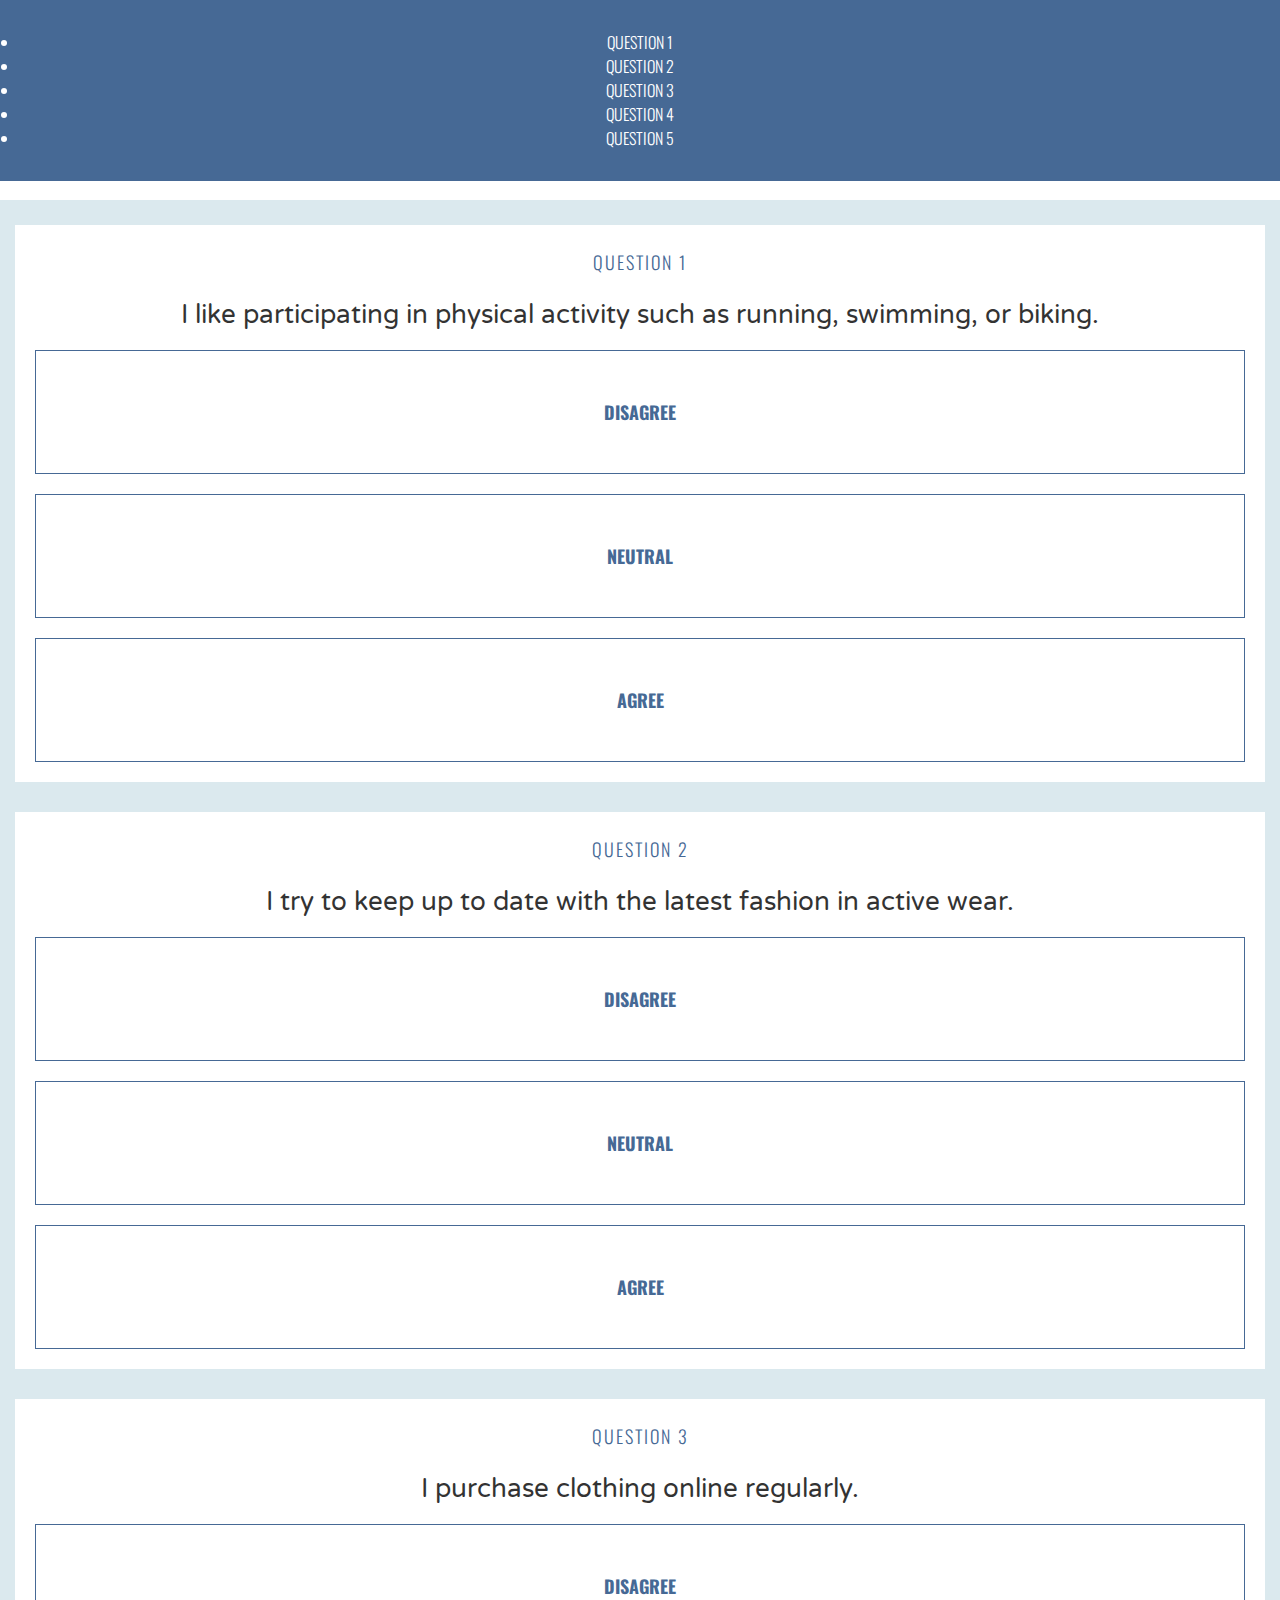
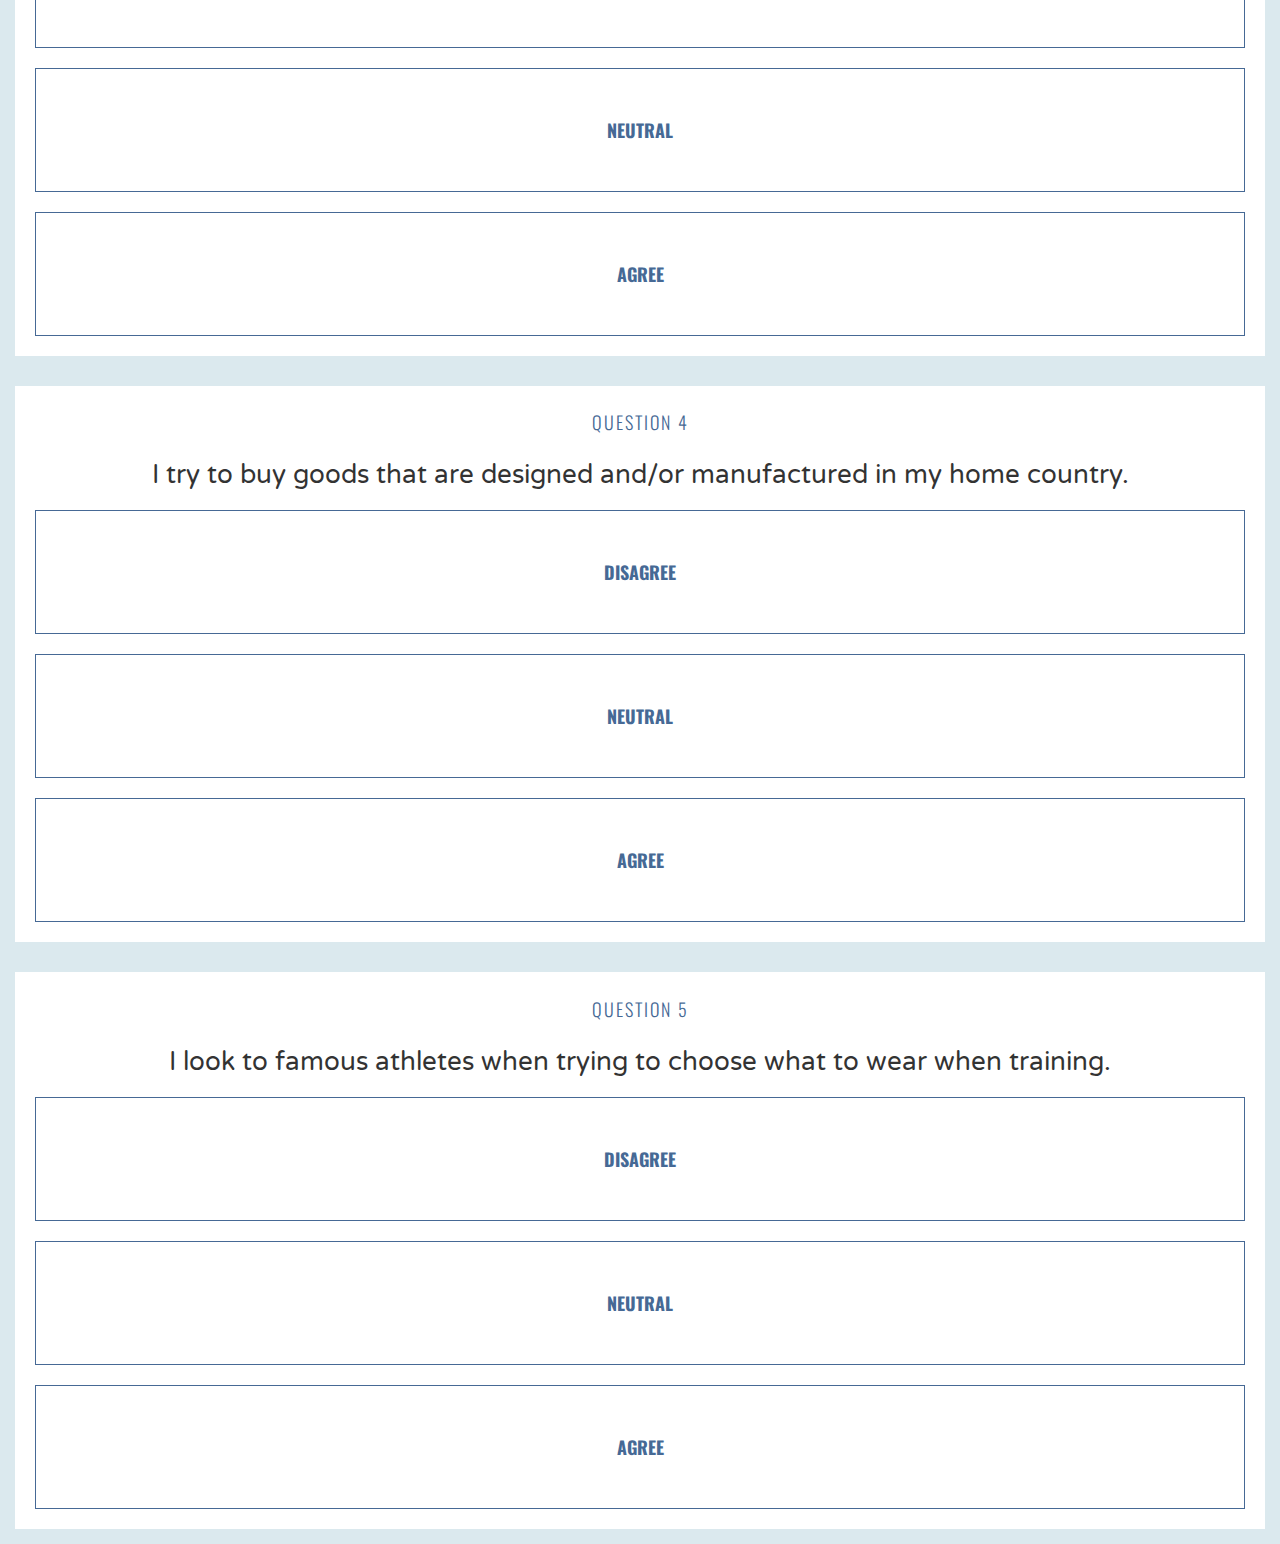
<file: Learning_css/fluxo css/index.html>
<!DOCTYPE html>
<html>
<head>
  <title>Please Participate in Our Survey!</title>
  <link href="https://fonts.googleapis.com/css?family=Oswald:300,700|Varela+Round" rel="stylesheet">
  <link rel="stylesheet" href="style.css">
</head>
<body>

  <header>
    <ul>
      <li>Question 1</li>
      <li>Question 2</li>
      <li>Question 3</li>
      <li>Question 4</li>
      <li>Question 5</li>
    </ul>
  </header>
  
  <div class="welcome">
    <h1>Welcome to our survey!</h1>
    <p>We're looking forward to getting your answers so we can make sure our products and services are the best they can be!</p>
  </div>

  <div class="question">
    <h4>Question 1</h4>
    <h2>I like participating in physical activity such as running, swimming, or biking.</h2>

    <div class="answer">
      <h3>Disagree</h3>
    </div>

    <div class="answer">
      <h3>Neutral</h3>
    </div>

    <div class="answer">
      <h3>Agree</h3>
    </div>
  </div>

  <div class="question">
    <h4>Question 2</h4>
    <h2>I try to keep up to date with the latest fashion in active wear.</h2>

    <div class="answer">
      <h3>Disagree</h3>
    </div>

    <div class="answer">
      <h3>Neutral</h3>
    </div>

    <div class="answer">
      <h3>Agree</h3>
    </div>
  </div>

  <div class="question">
    <h4>Question 3</h4>
    <h2>I purchase clothing online regularly.</h2>

    <div class="answer">
      <h3>Disagree</h3>
    </div>

    <div class="answer">
      <h3>Neutral</h3>
    </div>

    <div class="answer">
      <h3>Agree</h3>
    </div>
  </div>

  <div class="question">
    <h4>Question 4</h4>
    <h2>I try to buy goods that are designed and/or manufactured in my home country.</h2>

    <div class="answer">
      <h3>Disagree</h3>
    </div>

    <div class="answer">
      <h3>Neutral</h3>
    </div>

    <div class="answer">
      <h3>Agree</h3>
    </div>
  </div>

  <div class="question">
    <h4>Question 5</h4>
    <h2>I look to famous athletes when trying to choose what to wear when training.</h2>

    <div class="answer">
      <h3>Disagree</h3>
    </div>

    <div class="answer">
      <h3>Neutral</h3>
    </div>

    <div class="answer">
      <h3>Agree</h3>
    </div>
  </div>

</body>
</html>
</file>
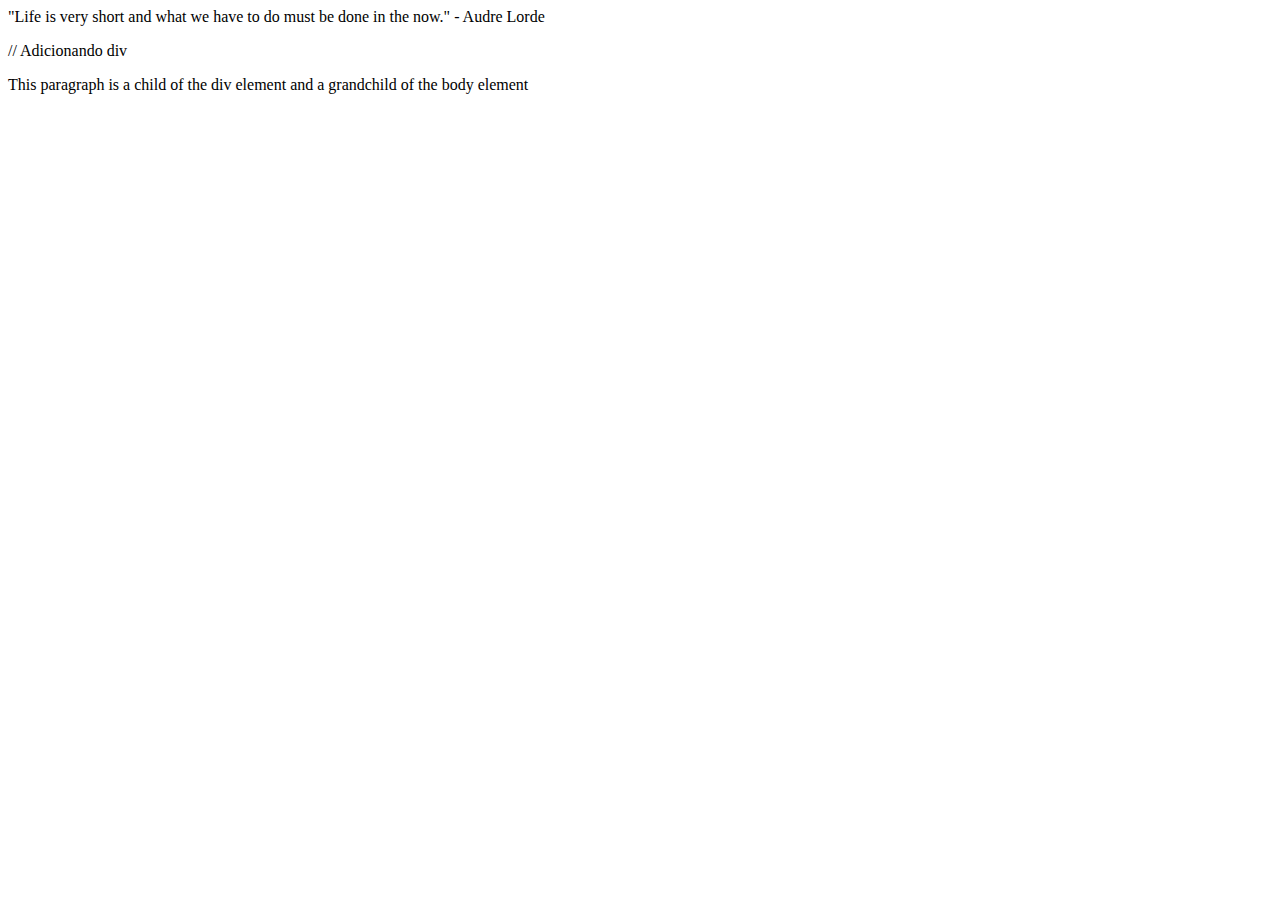
<file: index01.html>
<body>
  
  <p>"Life is very short and what we have to do must be done in the now." - Audre Lorde</p>



  // Adicionando div 
  <div>
    <p>This paragraph is a child of the div element and a grandchild of the body element</p>
  </div>

</body>
</file>
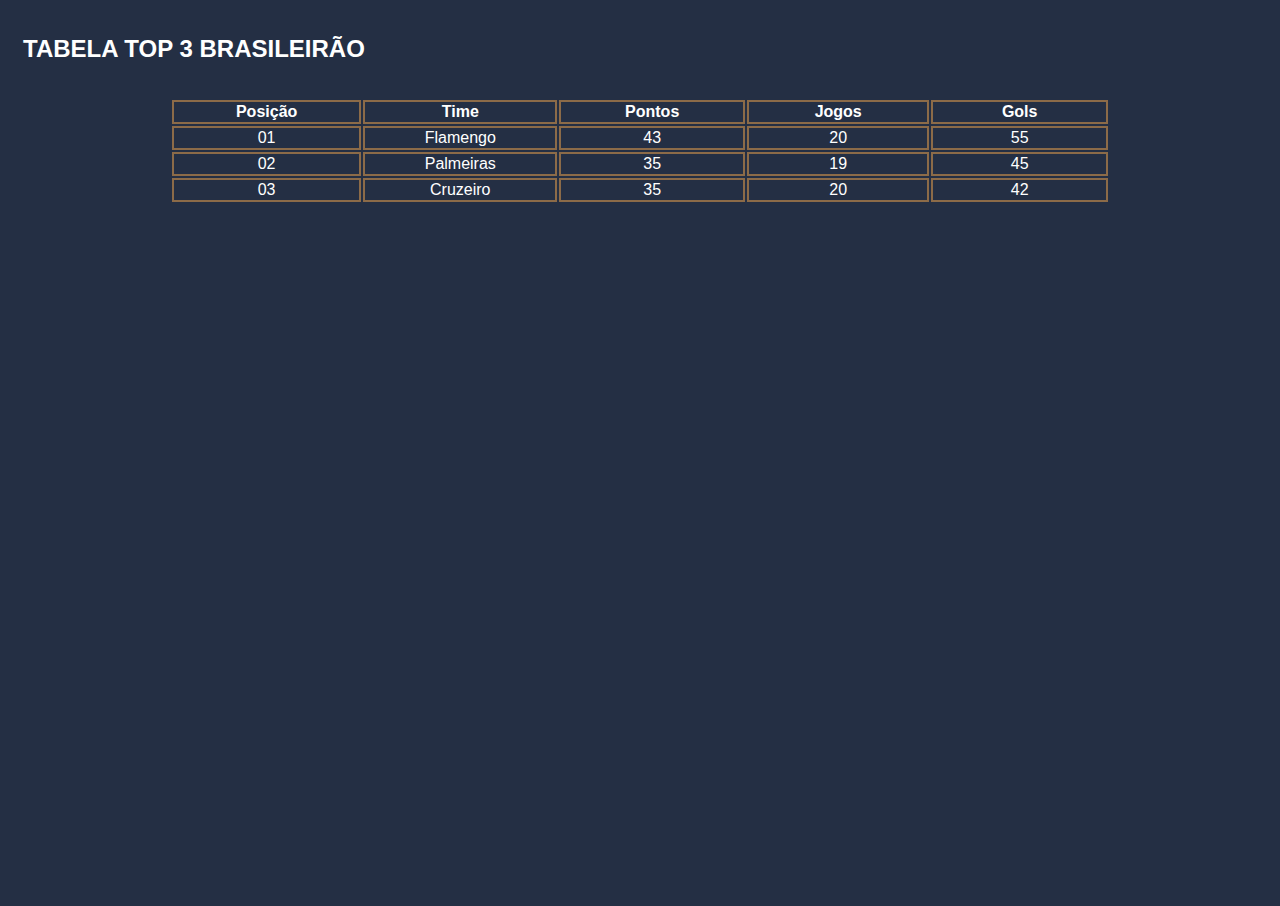
<file: teste.html>
<!DOCTYPE html>
<html lang="en">
<head>
  <meta charset="UTF-8">
  <meta name="viewport" content="width=device-width, initial-scale=1.0">
  <title>Document</title>
  <link rel="stylesheet" href="style.css">
</head>
<body>
  <h2>Tabela top 3 Brasileirão</h2>
  <div class="container">
    <table>
      <thead>
        <tr class="linhaCabecalho">
          <th>Posição</th>
          <th>Time</th>
          <th>Pontos</th>
          <th>Jogos</th>
          <th>Gols</th>
        </tr>
      </thead>
      <tbody>
        <tr>
          <td>01</td>
          <td>Flamengo</td>
          <td>43</td>
          <td>20</td>
          <td>55</td>
        </tr>
        <tr>
          <td>02</td>
          <td>Palmeiras</td>
          <td>35</td>
          <td>19</td>
          <td>45</td>
        </tr>
        <tr>
          <td>03</td>
          <td>Cruzeiro</td>
          <td>35</td>
          <td>20</td>
          <td>42</td>
        </tr>
      </tbody>
    </table>
  </div>
</body>
</html>
</file>
<file: Learning_css/fluxo css/style.css>
body {
  background-color: #FFF;
  margin: 0 auto;
}

header {
  background-color: #466995;
  border-bottom: 1px solid #466995;
  position: fixed;
  width: 100%;
  z-index: 10;
}

ul {
  margin: 30px auto;
  padding: 0 20px;
  text-align: center;
}

li {
  color: #FFF;
  font-family: 'Oswald', sans-serif;
  font-size: 16px;
  font-weight: 300;
  text-transform: uppercase;
}

li:hover {
  color: #DBE9EE;
}

h1 {
  color: #466995;
  font-family: 'Oswald', sans-serif;
  font-size: 32px;
  font-weight: 300;
  text-transform: uppercase;
}

h2 {
  color: #333;
  font-family: 'Varela Round', sans-serif;
  font-size: 26px;
  font-weight: 100;
  margin: 0 auto 20px auto;
}

h3 {
  color: #466995;
  font-family: 'Oswald', sans-serif;
  font-size: 18px;
  text-align: center;
  font-weight: 700;
  text-transform: uppercase;
  padding: 30px;
}

h4 {
  color: #466995;
  font-family: 'Oswald', sans-serif;
  font-size: 18px;
  font-weight: 300;
  letter-spacing: 2px;
  text-align: center;
  text-transform: uppercase
}

p {
  color: #333;
  font-family: 'Varela Round', sans-serif;
  font-size: 18px;
}

footer {
  background-color: #DBE9EE;
  text-align: center;
}

.welcome {
  background-color: #DBE9EE;
  box-sizing: border-box;
  padding: 40px;
  text-align: center;
  width: 100%;
  position: relative;
  top: 200px;
}

.question {
  text-align: center;
  position: sticky;
  top: 40px;
  border: 15px solid #DBE9EE;
  background-color: white;
}

.answer {
  border: 1px solid #466995;
  margin: 20px;
}

.answer:hover {
  background: #C0D6DF;
  color: #FFF;
}
</file>
<file: style.css>
body {
  background-color: #242f44;
  color: white;
    font-family: 'Oswald', sans-serif;
}

header {
  text-align: center;
  margin-top: 5px;
}

h1 {
  font-size: 36px;
  padding: 15px;
  color: #8c6b48;
  background-color: white;
}

h2 {
  font-size: 24px;
  padding: 15px;
  text-transform: uppercase;
}

h3 {
  font-size: 20px;
  padding: 15px;
  text-transform: uppercase;
  text-align: left;
  margin-left: 20px;
  font-weight: 500;
  line-height: 2.7;
  letter-spacing: 0.8px;
}

th {
  border: 2px solid #8c6b48;
}

table {
  text-align: center;
  margin: 20px auto;
}

td {
  border: 2px solid #8c6b48;
  width: 300px;
}

footer {
  margin-top: 50px;
  text-align: center;
  position: fixed;
  width: 100%;
  bottom: 5px;
  background-color: #242f44;
  z-index: 5;
}
footer h3 {
  display: inline-block;
  font-size: 14px;
  background-color: #242f44;
}

.container {
  max-width: 940px;
  margin: 0 auto;
  height: 800px;
}


.left {
  width: 150px;
}
</file>
